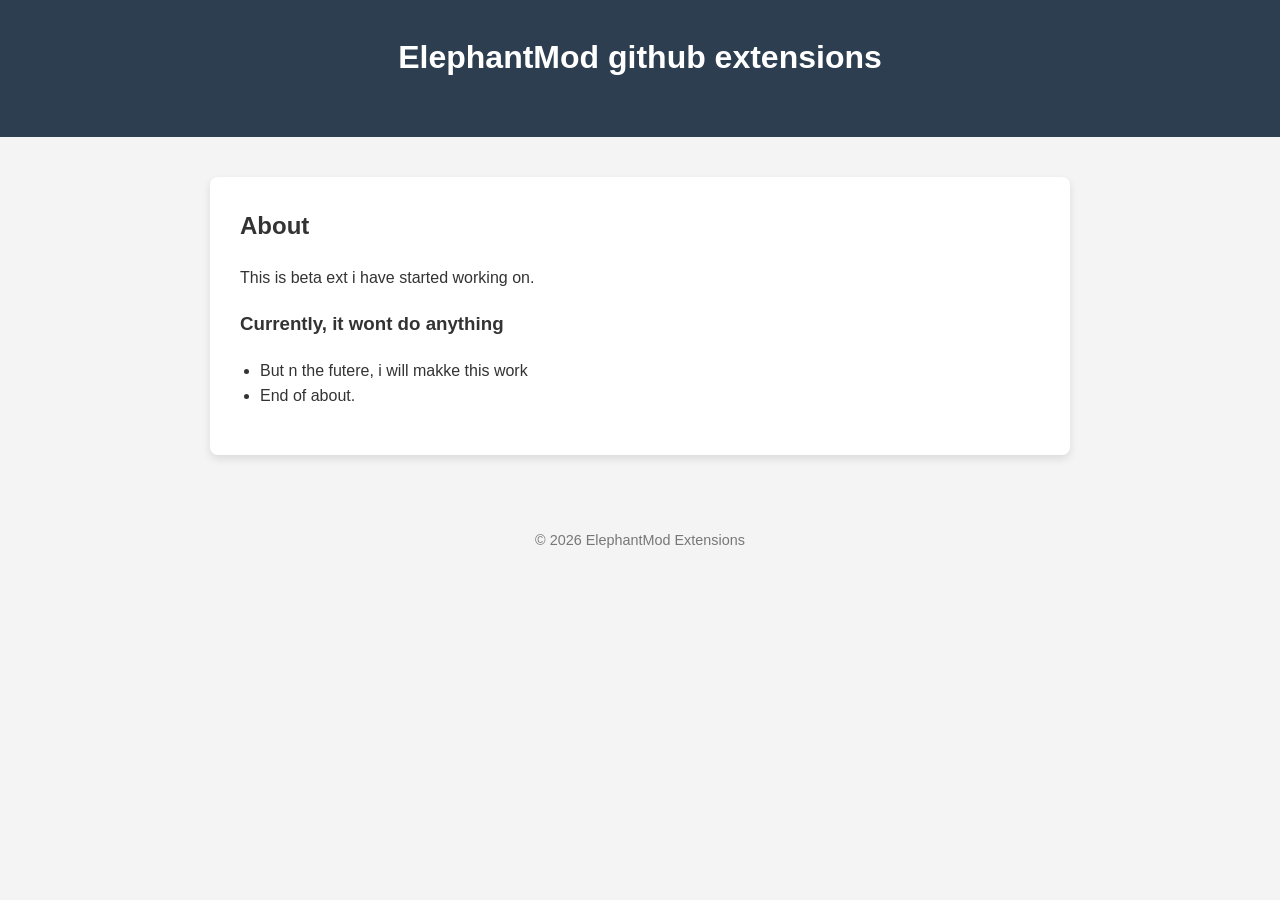
<file: g-ext/index.html>
<!DOCTYPE html>
<html lang="sv">
<head>
    <meta charset="UTF-8">
    <meta name="viewport" content="width=device-width, initial-scale=1.0">
    <title>Github ElephantMod Extenstions - website</title>
    <!-- Här länkar vi till CSS-filen -->
    <link rel="stylesheet" href="style.css">
</head>
<body>

    <header>
        <h1>ElephantMod github extensions</h1>
    </header>

    <div class="container">
        <h2>About</h2>
        <p>This is beta ext i have started working on.</p>
        
        <h3>Currently, it wont do anything</h3>
        <ul>
            <li>But n the futere, i will makke this work</li>
            <li>End of about.</li>
        </ul>
    </div>

    <footer>
        <p>&copy; 2026 ElephantMod Extensions</p>
    </footer>

</body>
</html>
</file>
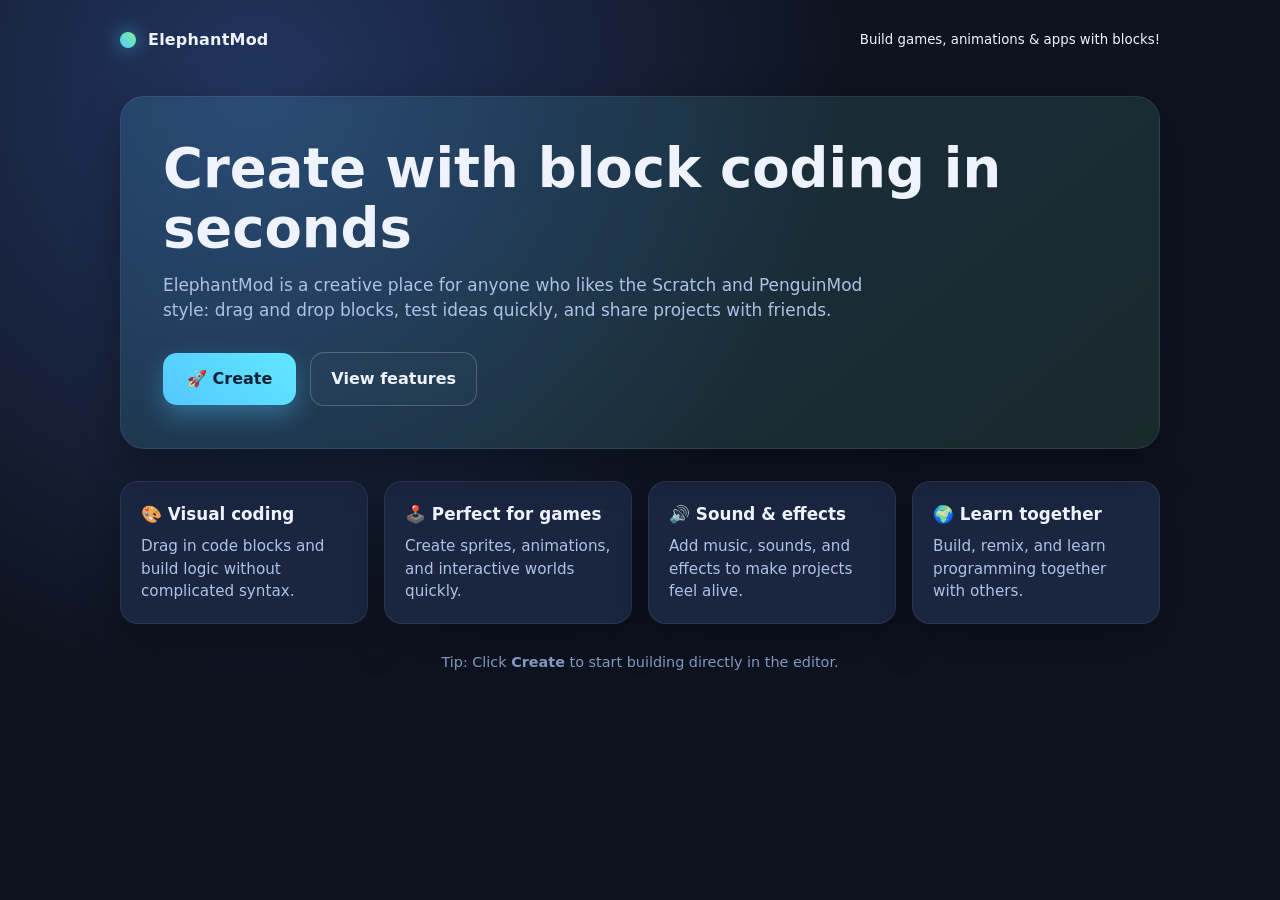
<file: homepage/index.html>
<!DOCTYPE html>
<html lang="en">
<head>
  <meta charset="UTF-8" />
  <meta name="viewport" content="width=device-width, initial-scale=1.0" />
  <title>ElephantMod – Block Coding for Everyone</title>
  <meta name="description" content="ElephantMod is a block coding platform inspired by Scratch and PenguinMod." />
  <meta property="og:title" content="ElephantMod – Block Coding for Everyone" />
  <meta property="og:description" content="ElephantMod is a creative place for anyone who likes Scratch and PenguinMod. Drag and drop blocks, test ideas, and share projects!" />
  <meta property="og:url" content="https://ecx678.github.io/elephantmod/" />
  <meta property="og:type" content="website" />
  <meta name="twitter:card" content="summary" />
  <meta name="twitter:title" content="ElephantMod – Block Coding for Everyone" />
  <meta name="twitter:description" content="ElephantMod is a creative place for anyone who likes Scratch and PenguinMod. Drag and drop blocks, test ideas, and share projects!" />
  <style>
    :root {
      --bg: #0e1320;
      --bg-soft: #131b2e;
      --card: #1a2540;
      --accent: #53c8ff;
      --accent-2: #7ef29a;
      --text: #eef3ff;
      --muted: #adc2e6;
      --shadow: 0 16px 40px rgba(0, 0, 0, 0.35);
    }

    * { box-sizing: border-box; }

    body {
      margin: 0;
      font-family: Inter, "Segoe UI", Roboto, system-ui, -apple-system, sans-serif;
      background: radial-gradient(circle at 20% 10%, #22355f 0%, var(--bg) 45%), var(--bg);
      color: var(--text);
      min-height: 100vh;
      line-height: 1.5;
    }

    .wrapper {
      max-width: 1080px;
      margin: 0 auto;
      padding: 28px 20px 52px;
    }

    .nav {
      display: flex;
      justify-content: space-between;
      align-items: center;
      margin-bottom: 44px;
      gap: 12px;
    }

    .logo {
      display: flex;
      align-items: center;
      gap: 12px;
      font-weight: 800;
      letter-spacing: 0.2px;
    }

    .logo-dot {
      width: 16px;
      height: 16px;
      border-radius: 50%;
      background: linear-gradient(45deg, var(--accent), var(--accent-2));
      box-shadow: 0 0 20px rgba(83, 200, 255, 0.7);
    }

    .hero {
      background: linear-gradient(140deg, rgba(83, 200, 255, 0.16), rgba(126, 242, 154, 0.1));
      border: 1px solid rgba(255, 255, 255, 0.08);
      border-radius: 24px;
      padding: 42px;
      box-shadow: var(--shadow);
      margin-bottom: 32px;
      backdrop-filter: blur(3px);
    }

    h1 {
      margin: 0 0 14px;
      font-size: clamp(2rem, 4.6vw, 3.4rem);
      line-height: 1.1;
    }

    .lead {
      margin: 0 0 28px;
      color: var(--muted);
      max-width: 700px;
      font-size: 1.06rem;
    }

    .cta-row {
      display: flex;
      gap: 14px;
      flex-wrap: wrap;
      align-items: center;
    }

    .create-btn,
    .ghost-btn {
      border: 0;
      border-radius: 14px;
      font-weight: 700;
      cursor: pointer;
      transition: transform 0.12s ease, box-shadow 0.2s ease, opacity 0.2s ease;
      text-decoration: none;
      display: inline-flex;
      align-items: center;
      justify-content: center;
    }

    .create-btn {
      background: linear-gradient(45deg, var(--accent), #62e7ff);
      color: #062134;
      padding: 14px 24px;
      box-shadow: 0 10px 24px rgba(83, 200, 255, 0.35);
    }

    .ghost-btn {
      color: var(--text);
      border: 1px solid rgba(255, 255, 255, 0.2);
      background: rgba(255, 255, 255, 0.02);
      padding: 14px 20px;
    }

    .create-btn:hover,
    .ghost-btn:hover {
      transform: translateY(-2px);
      box-shadow: 0 12px 30px rgba(0, 0, 0, 0.28);
    }

    .grid {
      display: grid;
      gap: 16px;
      grid-template-columns: repeat(auto-fit, minmax(230px, 1fr));
    }

    .card {
      background: var(--card);
      border: 1px solid rgba(255, 255, 255, 0.08);
      border-radius: 18px;
      padding: 20px;
      box-shadow: var(--shadow);
    }

    .card h3 {
      margin: 0 0 8px;
      font-size: 1.05rem;
    }

    .card p {
      margin: 0;
      color: var(--muted);
      font-size: 0.95rem;
    }

    .footer {
      margin-top: 28px;
      color: #8ea7d2;
      font-size: 0.9rem;
      text-align: center;
      opacity: 0.9;
    }

    @media (max-width: 640px) {
      .hero {
        padding: 26px;
      }

      .nav {
        margin-bottom: 26px;
      }
    }
  </style>
</head>
<body>
  <main class="wrapper">
    <header class="nav">
      <div class="logo">
        <span class="logo-dot" aria-hidden="true"></span>
        <span>ElephantMod</span>
      </div>
      <small>Build games, animations & apps with blocks!</small>
    </header>

    <section class="hero" aria-labelledby="hero-title">
      <h1 id="hero-title">Create with block coding in seconds</h1>
      <p class="lead">
        ElephantMod is a creative place for anyone who likes the Scratch and PenguinMod style:
        drag and drop blocks, test ideas quickly, and share projects with friends.
      </p>
      <div class="cta-row">
        <a class="create-btn" href="https://ecx678.github.io/elephantmod/editor/">🚀 Create</a>
        <a class="ghost-btn" href="#features">View features</a>
      </div>
    </section>

    <section id="features" class="grid" aria-label="Features">
      <article class="card">
        <h3>🎨 Visual coding</h3>
        <p>Drag in code blocks and build logic without complicated syntax.</p>
      </article>
      <article class="card">
        <h3>🕹️ Perfect for games</h3>
        <p>Create sprites, animations, and interactive worlds quickly.</p>
      </article>
      <article class="card">
        <h3>🔊 Sound & effects</h3>
        <p>Add music, sounds, and effects to make projects feel alive.</p>
      </article>
      <article class="card">
        <h3>🌍 Learn together</h3>
        <p>Build, remix, and learn programming together with others.</p>
      </article>
    </section>

    <p class="footer">Tip: Click <strong>Create</strong> to start building directly in the editor.</p>
  </main>
</body>
</html>
</file>
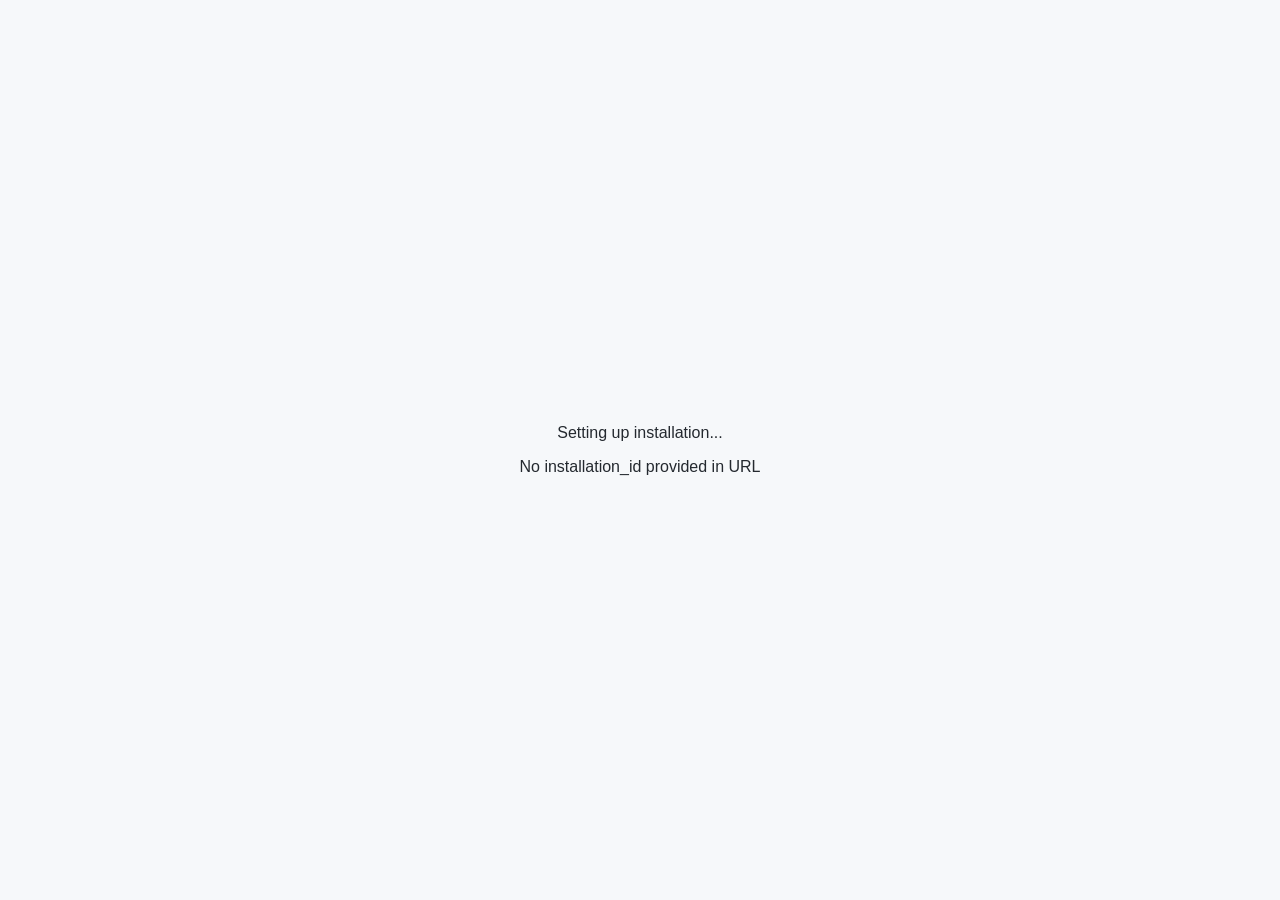
<file: g-ext/setup/index.html>
<!DOCTYPE html>
<html lang="en">
<head>
    <meta charset="UTF-8">
    <meta name="viewport" content="width=device-width, initial-scale=1.0">
    <title>Setting up...</title>
    <style>
        body {
            font-family: -apple-system, BlinkMacSystemFont, "Segoe UI", Helvetica, Arial, sans-serif;
            display: flex;
            justify-content: center;
            align-items: center;
            height: 100vh;
            margin: 0;
            background-color: #f6f8fa;
            color: #24292f;
        }
        .container {
            text-align: center;
        }
        a {
            color: #0969da;
            text-decoration: none;
        }
        a:hover {
            text-decoration: underline;
        }
    </style>
</head>
<body>
    <div class="container">
        <p>Setting up installation...</p>
        <p id="status">Processing...</p>
    </div>

    <script>
        // Hämta installation_id från URL-parametrarna
        const urlParams = new URLSearchParams(window.location.search);
        const installationId = urlParams.get('installation_id');

        if (installationId) {
            // Spara installation_id i localStorage
            localStorage.setItem('installation_id', installationId);
            
            // Visa status
            document.getElementById('status').textContent = 'Installation ID saved: ' + installationId;
            
            // Redirect till GitHub installations sida
            setTimeout(() => {
                window.location.href = "https://github.com/settings/installations/" + installationId;
            }, 1500);
        } else {
            document.getElementById('status').textContent = 'No installation_id provided in URL';
        }
    </script>
</body>
</html>
</file>
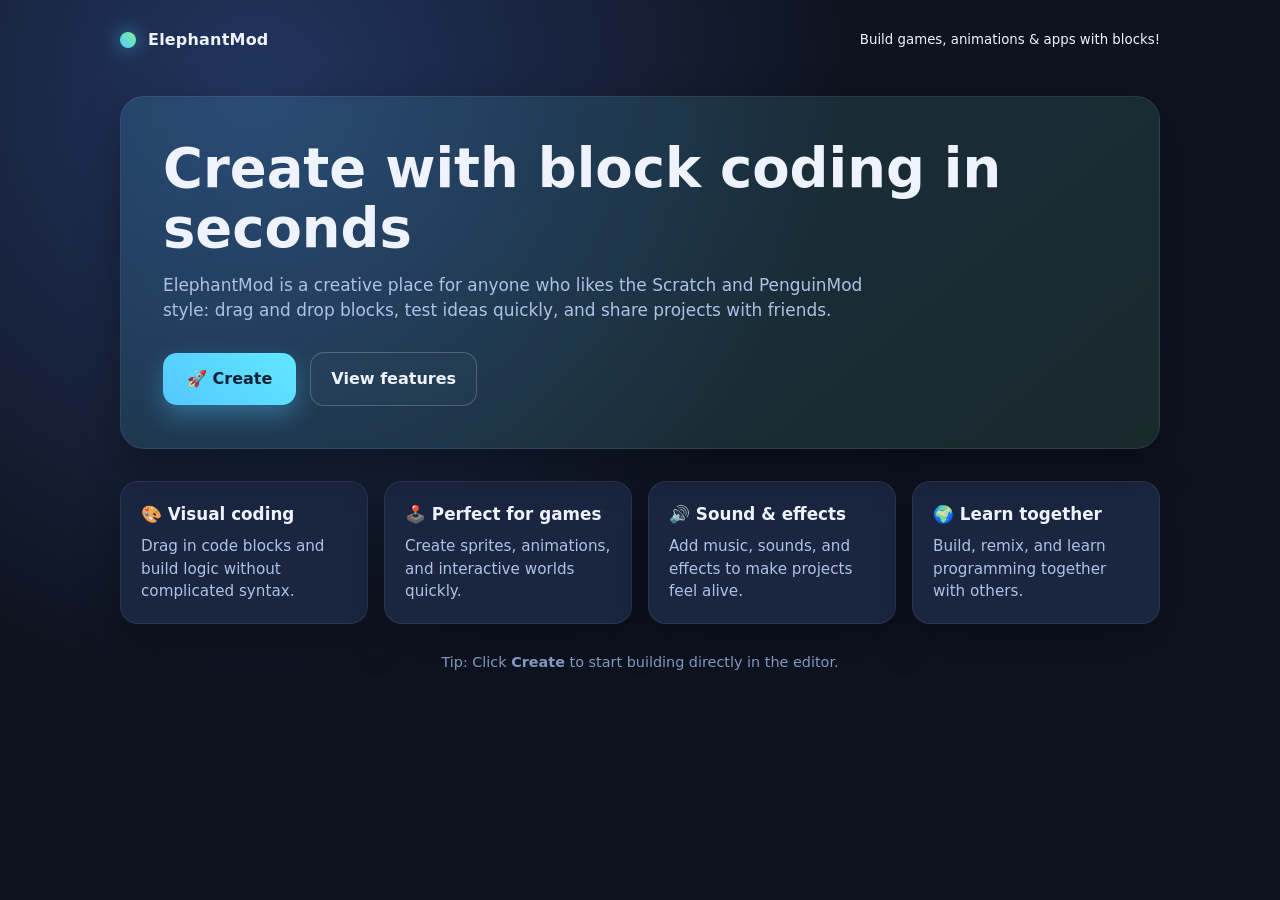
<file: red.html>
<!DOCTYPE html>
<html>
<head>
    <meta charset="UTF-8">
    <!-- Ändra '0' till antal sekunder du vill vänta, och httpsbyt ut URL:en -->
    <meta http-equiv="refresh" content="0; url=https://ecx678.github.io/elephantmod/homepage/">
    <title>Redirecting...</title>
</head>
<body>
    <p>If you get stuck on this, <a href="https://ecx678.github.io/elephantmod/homepage/">click here</a>.</p>
</body>
</html>
</file>
<file: g-ext/style.css>
/* Grundläggande styling */
body {
    font-family: 'Segoe UI', Tahoma, Geneva, Verdana, sans-serif;
    line-height: 1.6;
    margin: 0;
    padding: 0;
    background-color: #f4f4f4;
    color: #333;
}

.container {
    width: 80%;
    max-width: 800px;
    margin: 40px auto;
    background: #fff;
    padding: 30px;
    box-shadow: 0 4px 8px rgba(0,0,0,0.1);
    border-radius: 8px;
}

header {
    background: #2c3e50;
    color: #fff;
    padding: 2rem 0;
    text-align: center;
}

h1, h2 {
    margin-top: 0;
}

footer {
    text-align: center;
    padding: 20px;
    font-size: 0.9rem;
    color: #777;
}

ul {
    padding-left: 20px;
}
</file>
